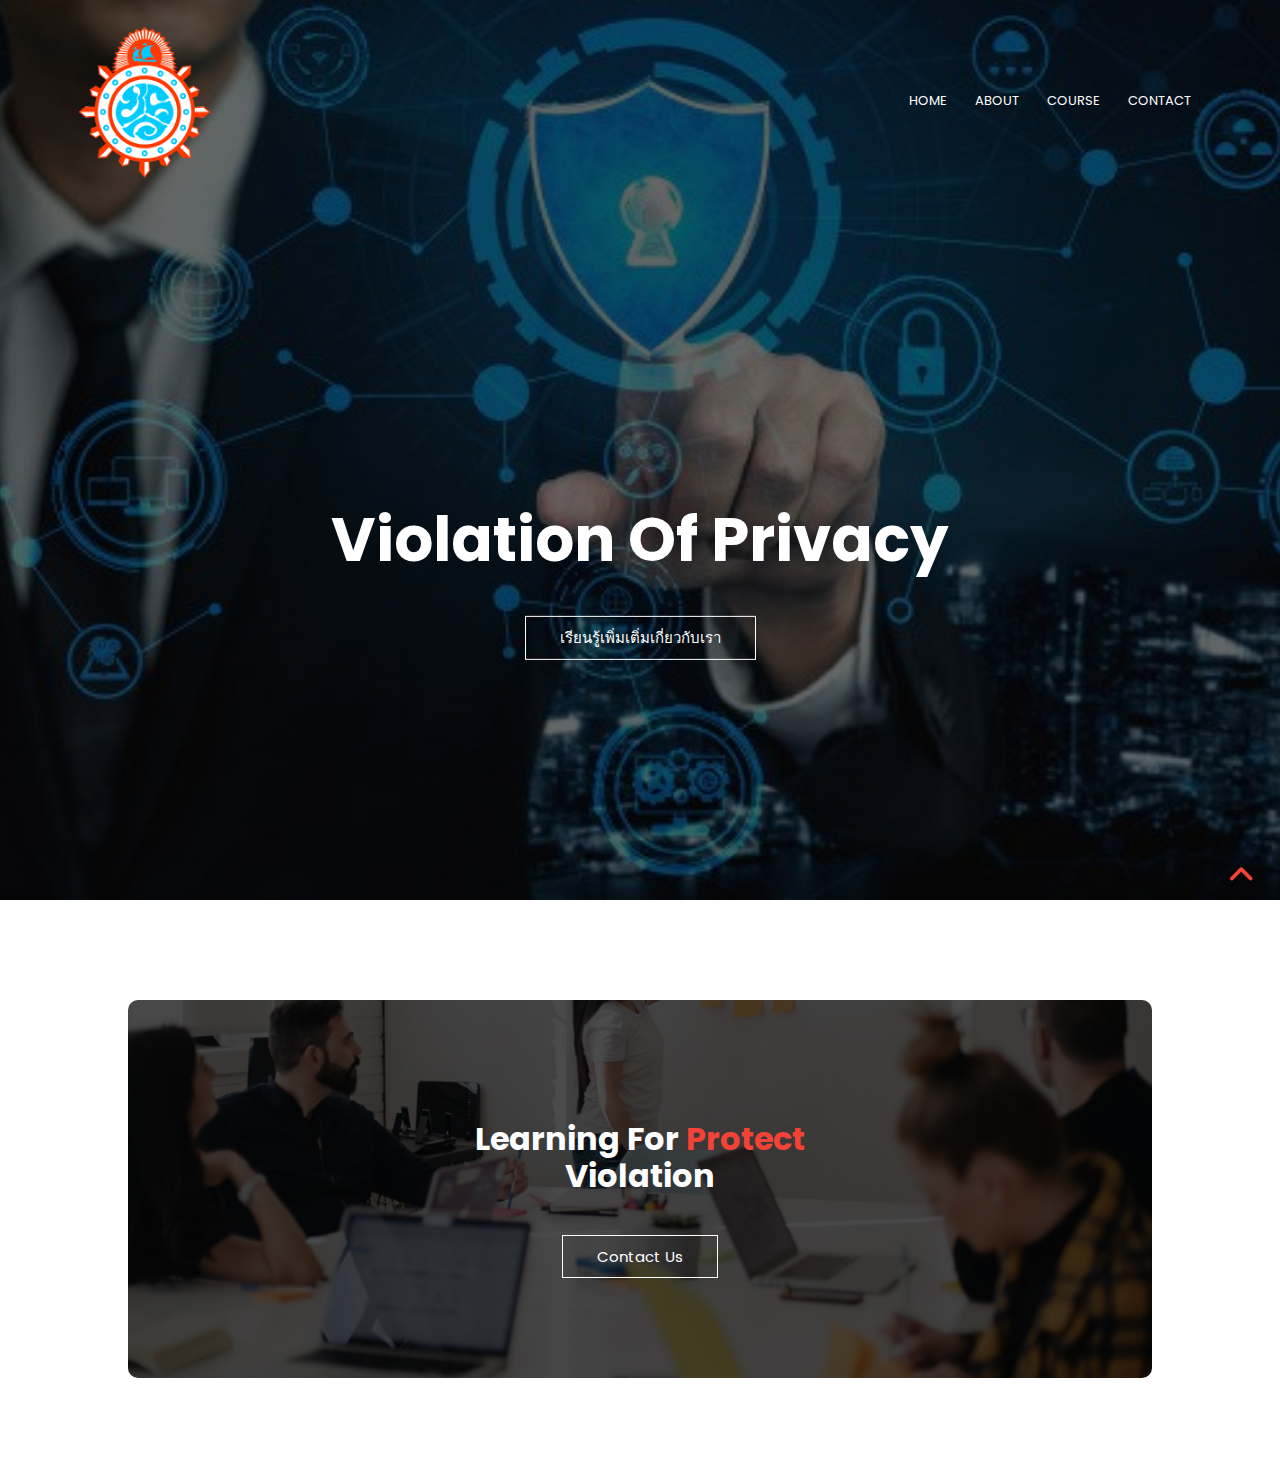
<file: index.html>
<!DOCTYPE html>
<html lang="en">

<head>
  <meta charset="UTF-8">
  <meta name="viewport" content="width=device-width, initial-scale=1.0">
  <link rel="stylesheet" href="css/normalize.css">
  <link rel="stylesheet" href="css/all.min.css">
  <link rel="stylesheet" href="css/main.css">
  <link rel="preconnect" href="https://fonts.googleapis.com">
  <link rel="preconnect" href="https://fonts.gstatic.com" crossorigin>
  <link href="https://fonts.googleapis.com/css2?family=Poppins:wght@400;500;600;700;800&display=swap" rel="stylesheet">
  <title>Violation Of Privacy</title>
</head>

<body>
  <!-- Start Header -->
  <section class="header" id="home">
    <nav>
      <a href="index.html "><img src="imgs/logo cru.png" alt=""></a>
      <div class="nav-links" id="navlinks">
        <i class="fa fa-times" onclick="hideMenu()"></i>
        <ul>
          <li><a href="index.html">Home</a></li>
          <li><a href="about.html">About</a></li>
          <li><a href="course.html">Course</a></li>
        <li><a href="contact.html">Contact</a>
        </ul>
      </div>
      <i class="fa fa-bars" onclick="showMenu()"></i>
    </nav>
    <div class="text-box">
      <h1>Violation Of Privacy</h1>

      <a href="about.html" class="btn-1">เรียนรู้เพิ่มเติ่มเกี่ยวกับเรา</a>
    </div>
  </section>
  <!-- End Header -->

  <!-- Start Call to Action -->
  <section class="cta">
    <h1>
      Learning For <span>Protect</span> <br /> Violation
    </h1>
    <a href="contact.html" class="btn-1">Contact Us</a>
  </section>
  <!-- End Call to Action -->
  <!----------------------------
  -->
  <!-- Start Footer -->
  <!----------------------------
  
  <footer>
    <h4>About Us</h4>
    <p>เพื่อประกอบการเรียนเท่านั้น</p>
    <div class="icons">
      <a href="https://www.facebook.com/profile.php?id=100090427040262"><i class="fab fa-facebook-f"></i>
        <a href="https://www.instagram.com/pkrw_ttr/"><i class="fab fa-instagram"></i>
          <a href="https://twitter.com/Kinaengkub"><i class="fab fa-twitter"></i>
    </div>
    <p>Made <i class="fas fa-heart"></i> by Phakkharawat</p>
  </footer>
  -------->
  <!-- End Footer -->
  
  <div class="up">
    <a href="#home">
      <i class="fas fa-angle-up"></i>
    </a>
  </div>

  <!-- Javascript -->
  <script>
    var navlinks = document.getElementById("navlinks");
    function showMenu() {
      navlinks.style.right = "0"
    }
    function hideMenu() {
      navlinks.style.right = "-200px"
    }
  </script>


</body>

</html>
</file>
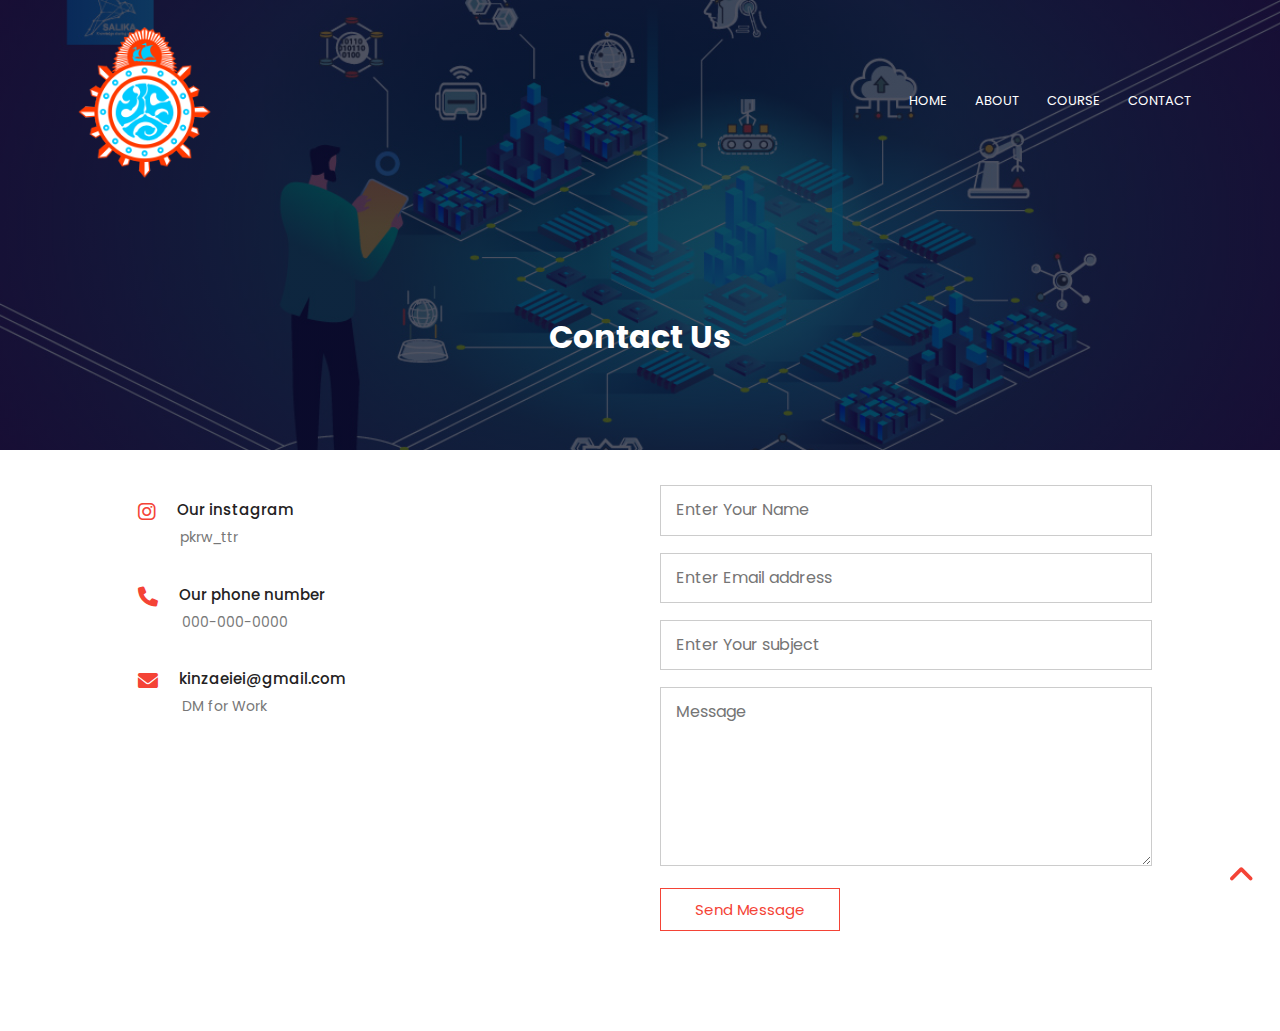
<file: contact.html>
<!DOCTYPE html>
<html lang="en">

<head>
  <meta charset="UTF-8">
  <meta name="viewport" content="width=device-width, initial-scale=1.0">
  <link rel="stylesheet" href="css/normalize.css">
  <link rel="stylesheet" href="css/all.min.css">
  <link rel="stylesheet" href="css/main.css">
  <link rel="preconnect" href="https://fonts.googleapis.com">
  <link rel="preconnect" href="https://fonts.gstatic.com" crossorigin>
  <link href="https://fonts.googleapis.com/css2?family=Poppins:wght@400;500;600;700;800&display=swap" rel="stylesheet">
  <title>Violation Of Privacy</title>
</head>

<body>
  <!-- Start Header -->
  <section class="sub-header" id="home">
    <nav>
      <a href="index.html"><img src="imgs/logo cru.png" alt=""></a>
      <div class="nav-links" id="navlinks">
        <i class="fa fa-times" onclick="hideMenu()"></i>
        <ul>
          <li><a href="index.html">Home</a></li>
          <li><a href="about.html">About</a></li>
          <li><a href="course.html">Course</a></li>

          <li><a href="contact.html">Contact</a></li>
        </ul>
      </div>
      <i class="fa fa-bars" onclick="showMenu()"></i>
    </nav>
    <h1>Contact Us</h1>
  </section>
  <!-- End Header -->
  <!-- S Contact us page-->

  <section class="contact-us">
    <div class="row">
      <div class="contact-col">
        <div>
          <i class="fab fa-instagram"></i>
          <span>
            <h5>Our instagram</h5>
            <p>pkrw_ttr</p>
          </span>
        </div>
        <div>
          <i class="fas fa-phone"></i>
          <span>
            <h5>Our phone number</h5>
            <p>000-000-0000</p>
          </span>
        </div>
        <div>
          <i class="fas fa-envelope"></i>
          <span>
            <h5>kinzaeiei@gmail.com</h5>
            <p>DM for Work</p>
          </span>
        </div>
      </div>
      <div class="contact-col">
        <form method="post">
          <input type="text" placeholder="Enter Your Name" required name="name">
          <input type="email" placeholder="Enter Email address" required name="email">
          <input type="text" placeholder="Enter Your subject" required name="subject">
          <textarea name="message" rows="8" placeholder="Message" required></textarea>
          <button type="submit" class="btn-1 red-btn">Send Message</button>
        </form>



      </div>
    </div>
  </section>






  <!-- E Contact us page-->


  <!-- Start Footer -->
  <!-----
  <footer>
    <h4>About Us</h4>
    <p>เพื่อประกอบการเรียนเท่านั้น.</p>
    <div class="icons">
      <a href="https://www.facebook.com/profile.php?id=100090427040262"><i class="fab fa-facebook-f"></i>
      <a href="https://www.instagram.com/pkrw_ttr/"><i class="fab fa-instagram"></i>
      <a href="https://twitter.com/Kinaengkub"><i class="fab fa-twitter"></i>
    </div>
    <p>Made <i class="fas fa-heart"></i> by Phakkharawat</p>
  </footer>----->
  <!-- End Footer -->
  <div class="up">
    <a href="#home">
      <i class="fas fa-angle-up"></i>
    </a>
  </div>

  <!-- Javascript -->
  <script>
    var navlinks = document.getElementById("navlinks");
    function showMenu() {
      navlinks.style.right = "0"
    }
    function hideMenu() {
      navlinks.style.right = "-200px"
    }
  </script>


</body>

</html>
</file>
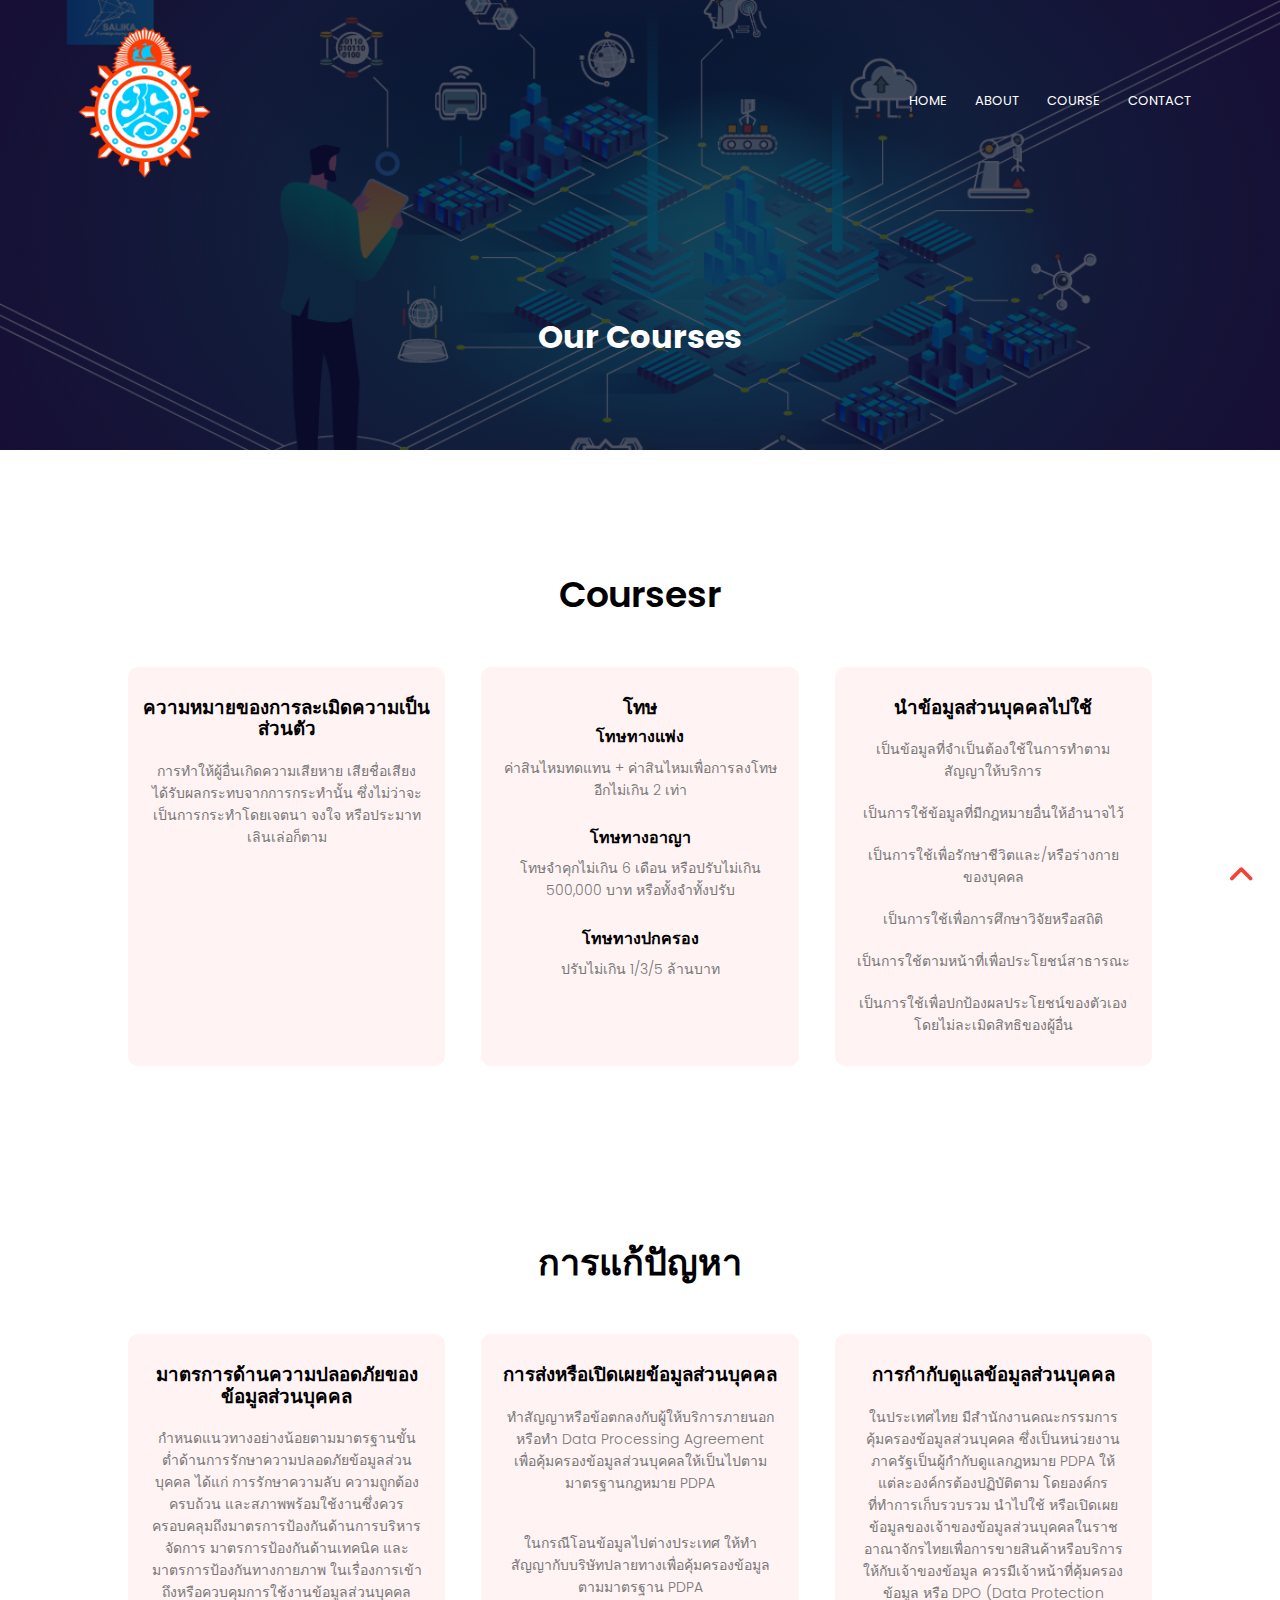
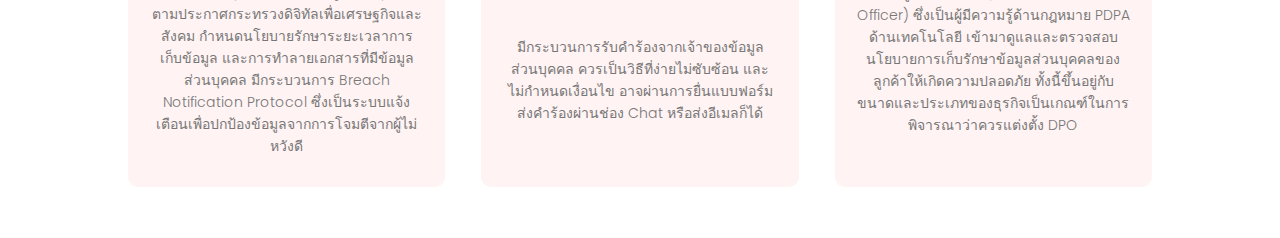
<file: course.html>
<!DOCTYPE html>
<html lang="en">

<head>
  <meta charset="UTF-8">
  <meta name="viewport" content="width=device-width, initial-scale=1.0">
  <link rel="stylesheet" href="css/normalize.css">
  <link rel="stylesheet" href="css/all.min.css">
  <link rel="stylesheet" href="css/main.css">
  <link rel="preconnect" href="https://fonts.googleapis.com">
  <link rel="preconnect" href="https://fonts.gstatic.com" crossorigin>
  <link href="https://fonts.googleapis.com/css2?family=Poppins:wght@400;500;600;700;800&display=swap" rel="stylesheet">
  <title>Violation Of Privacy</title>
</head>

<body>
  <!-- Start Header -->
  <section class="sub-header" id="home">
    <nav>
      <a href="index.html"><img src="imgs/logo cru.png" alt=""></a>
      <div class="nav-links" id="navlinks">
        <i class="fa fa-times" onclick="hideMenu()"></i>
        <ul>
          <li><a href="index.html">Home</a></li>
          <li><a href="about.html">About</a></li>
          <li><a href="course.html">Course</a></li>

        <li><a href="contact.html">Contact</a></li>
        </ul>
      </div>
      <i class="fa fa-bars" onclick="showMenu()"></i>
    </nav>
    <h1>Our Courses</h1>
  </section>
  <!-- End Header -->
  <!-- S course page -->
  <section class="spechial-heading">
    <h1>Coursesr</h1>

    <div class="row">
      <div class="course-col">
        <h3>ความหมายของการละเมิดความเป็นส่วนตัว</h3>
        <p>การทำให้ผู้อื่นเกิดความเสียหาย เสียชื่อเสียง ได้รับผลกระทบจากการกระทำนั้น ซึ่งไม่ว่าจะเป็นการกระทำโดยเจตนา
          จงใจ หรือประมาทเลินเล่อก็ตาม</p>
      </div>
      <div class="course-col">
        <h3>โทษ</h3>
        <h4>โทษทางแพ่ง</h4>
        <p>ค่าสินไหมทดแทน + ค่าสินไหมเพื่อการลงโทษอีกไม่เกิน 2 เท่า</p>
        <br>
        <h4>โทษทางอาญา</h4>
        <p>โทษจำคุกไม่เกิน 6 เดือน หรือปรับไม่เกิน 500,000 บาท หรือทั้งจำทั้งปรับ</p>
        <br>
        <h4>โทษทางปกครอง </h4>
        <p>ปรับไม่เกิน 1/3/5 ล้านบาท</p>
      </div>
      <div class="course-col">
        <h3>นำข้อมูลส่วนบุคคลไปใช้</h3>
        <p>เป็นข้อมูลที่จำเป็นต้องใช้ในการทำตามสัญญาให้บริการ</p>
        <p>เป็นการใช้ข้อมูลที่มีกฎหมายอื่นให้อำนาจไว้</p>
        <p>เป็นการใช้เพื่อรักษาชีวิตและ/หรือร่างกายของบุคคล</p>
        <p>เป็นการใช้เพื่อการศึกษาวิจัยหรือสถิติ</p>
        <p>เป็นการใช้ตามหน้าที่เพื่อประโยชน์สาธารณะ</p>
        <p>เป็นการใช้เพื่อปกป้องผลประโยชน์ของตัวเองโดยไม่ละเมิดสิทธิของผู้อื่น</p>
      </div>
    </div>
  </section>
  <!-- E course page -->
  <!-- S facilities page -->

  <section class="spechial-heading">
    <h1>การแก้ปัญหา</h1>

    <div class="row">
      <div class="course-col">
        <h3> มาตรการด้านความปลอดภัยของข้อมูลส่วนบุคคล</h3>

        <p>กำหนดแนวทางอย่างน้อยตามมาตรฐานขั้นต่ำด้านการรักษาความปลอดภัยข้อมูลส่วนบุคคล ได้แก่ การรักษาความลับ
          ความถูกต้องครบถ้วน และสภาพพร้อมใช้งานซึ่งควรครอบคลุมถึงมาตรการป้องกันด้านการบริหารจัดการ
          มาตรการป้องกันด้านเทคนิค และมาตรการป้องกันทางกายภาพ ในเรื่องการเข้าถึงหรือควบคุมการใช้งานข้อมูลส่วนบุคคล
          ตามประกาศกระทรวงดิจิทัลเพื่อเศรษฐกิจและสังคม
          กำหนดนโยบายรักษาระยะเวลาการเก็บข้อมูล และการทำลายเอกสารที่มีข้อมูลส่วนบุคคล
          มีกระบวนการ Breach Notification Protocol ซึ่งเป็นระบบแจ้งเตือนเพื่อปกป้องข้อมูลจากการโจมตีจากผู้ไม่หวังดี</p>
      </div>
      <div class="course-col">
        <h3>การส่งหรือเปิดเผยข้อมูลส่วนบุคคล</h3>
        <p>ทำสัญญาหรือข้อตกลงกับผู้ให้บริการภายนอก หรือทำ Data Processing Agreement
          เพื่อคุ้มครองข้อมูลส่วนบุคคลให้เป็นไปตามมาตรฐานกฎหมาย PDPA</P>
        <br>
        <p>ในกรณีโอนข้อมูลไปต่างประเทศ ให้ทำสัญญากับบริษัทปลายทางเพื่อคุ้มครองข้อมูลตามมาตรฐาน PDPA</p>
        <br>
        <p>มีกระบวนการรับคำร้องจากเจ้าของข้อมูลส่วนบุคคล ควรเป็นวิธีที่ง่ายไม่ซับซ้อน และไม่กำหนดเงื่อนไข
          อาจผ่านการยื่นแบบฟอร์ม ส่งคำร้องผ่านช่อง Chat หรือส่งอีเมลก็ได้</p>
      </div>
      <div class="course-col">
        <h3>การกำกับดูแลข้อมูลส่วนบุคคล</h3>
        <p>ในประเทศไทย มีสำนักงานคณะกรรมการคุ้มครองข้อมูลส่วนบุคคล ซึ่งเป็นหน่วยงานภาครัฐเป็นผู้กำกับดูแลกฎหมาย PDPA
          ให้แต่ละองค์กรต้องปฏิบัติตาม โดยองค์กรที่ทำการเก็บรวบรวม นำไปใช้
          หรือเปิดเผยข้อมูลของเจ้าของข้อมูลส่วนบุคคลในราชอาณาจักรไทยเพื่อการขายสินค้าหรือบริการให้กับเจ้าของข้อมูล
          ควรมีเจ้าหน้าที่คุ้มครองข้อมูล หรือ DPO (Data Protection Officer) ซึ่งเป็นผู้มีความรู้ด้านกฎหมาย PDPA
          ด้านเทคโนโลยี เข้ามาดูแลและตรวจสอบนโยบายการเก็บรักษาข้อมูลส่วนบุคคลของลูกค้าให้เกิดความปลอดภัย
          ทั้งนี้ขึ้นอยู่กับขนาดและประเภทของธุรกิจเป็นเกณฑ์ในการพิจารณาว่าควรแต่งตั้ง DPO</p>


      </div>
    </div>
  </section>
  <!-- E facilities page -->

  <!-- Start Footer -->
  <!---
  <footer>
    <h4>About Us</h4>
    <p>เพื่อประกอบการเรียนเท่านั้น</p>
    <div class="icons">
      <a href="https://www.facebook.com/profile.php?id=100090427040262"><i class="fab fa-facebook-f"></i>
      <a href="https://www.instagram.com/pkrw_ttr/"><i class="fab fa-instagram"></i>
      <a href="https://twitter.com/Kinaengkub"><i class="fab fa-twitter"></i>
    </div>
    <p>Made <i class="fas fa-heart"></i> by Phakkharawat</p>
  </footer>---->
  <!-- End Footer -->
  <div class="up">
    <a href="#home">
      <i class="fas fa-angle-up"></i>
    </a>
  </div>

  <!-- Javascript -->
  <script>
    var navlinks = document.getElementById("navlinks");
    function showMenu() {
      navlinks.style.right = "0"
    }
    function hideMenu() {
      navlinks.style.right = "-200px"
    }
  </script>


</body>

</html>
</file>
<file: css/main.css>
* {
  box-sizing: border-box;
  margin: 0;
  padding: 0;
  -moz-box-sizing: border-box;
}
:root {
  --main-color: #f44336;
}
html {
  scroll-behavior: smooth;
}
::selection {
  background-color: var(--main-color);
  color: #fff;
}
body {
font-family: 'Poppins', sans-serif;
}
ul { 
  list-style: none;
}

.spechial-heading {
  width: 80%;
  margin: auto;
  text-align: center;
  padding-top: 100px;
}
.spechial-heading h1 {
  font-size: 36px;
  font-weight: 600;
}
.spechial-heading p {
  color: #777;
  font-size: 14px;
  font-weight: 300;
  line-height: 22px;
  padding: 10px;
}


/* Satrt Header */
.header {
  width: 100%;
  height: 100vh;
  background-image: url(../imgs/comcom.jpg);
  background-position: center;
  background-size: cover;
  position: relative;
}
.header::before {
  content: "";
  position: absolute;
  left: 0;
  top: 0;
  width: 100%;
  height: 100%;
  background-color: rgb(0 0 0 / 60%);
}
nav {
  display: flex;
  padding: 2% 6%;
  align-items: center;
  justify-content: space-between;
  position: relative;
}
nav .fa {
  display: none;
}

nav img {
  width: 135px;
}
.nav-links {
  flex: 1;
  text-align: right;
}
.nav-links ul li {
  display: inline-block;
  padding: 8px 12px ;
  position: relative;
  text-transform: uppercase;
}
.nav-links ul li::after {
  content: "";
  width: 0;
  height: 2px;
  background: var(--main-color);
  display: block;
  margin: 3px auto;
  transition: 0.4s;
}
.nav-links ul li:hover::after {
width: 100%;
}
.nav-links ul li a {
  color: #fff; 
  text-decoration: none;
  font-size: 13px;
}
.text-box {
  position: relative;
  width: 90%;
  top: 37%;
  left: 50%;
  transform: translate(-50%, -50%);
  color: #fff;
  text-align: center;
}
.text-box h1 {
  font-size: 61px;
}
@media (max-width: 700px) {
  .text-box h1 {
    font-size: 25px;
  }
  .text-box p {
    font-size: 12px;
  }
  .nav-links ul {
    padding: 30px;
  }
  .nav-links ul li {
    display: block;
    margin-top: 6px;
    transition: 0.4s;
  }
  .nav-links ul li::after {
    content: "";
    width: 0;
    height: 2px;
    background: #fff;
    display: block;
    margin: 5px auto;
    transition: 0.4s;
  }
  .nav-links ul li:hover {
    font-weight: bold;
    transform: translate(-5px);
    width: 100%;
  }
  .nav-links {
    position: fixed;
    background: var(--main-color);
    width: 200px;
    height: 100vh;
    top: 0;
    right:-200px;
    text-align: left;
    z-index: 2;
    transition: 1s;
  }
  nav .fa {
    display: block;
    color: #fff;
    margin: 10px;
    font-size: 22px;
    cursor: pointer;
    transition: 0.4s;
  }
  nav .fa:hover {
    color: #000;
  }
}
.text-box p {
  margin: 10px 0 40px;
  font-size: 14px;
  color: rgb(238, 238, 238);
  line-height: 1.8;
}
.btn-1 {
  display: inline-block;
  text-decoration: none;
  color: #fff;
  border: 1px solid #fff;
  padding: 12px 34px;
  font-size: 15px;
  background: transparent;
  position: relative;
  cursor: pointer;
  transition: 0.5s;
}
.btn-1:hover {
  border: 1px solid var(--main-color);
  background: var(--main-color);
  transition: 0.5s;
}
/* End Header */
 /* Start Course  */
.row {
  margin-top: 5%;
  display: flex;
  justify-content: space-between;
}
.course-col {
  flex-basis: 31%;
  background-color: #fff3f3;
  border-radius: 10px;
  margin-bottom: 5%;
  padding: 20px 12px;
  transition: 0.4s;
}
.course-col h3 {
  text-align: center;
  font-weight: 600;
  margin: 10px 0;
}
.course-col:hover {
  box-shadow: 0 0 20px 0px rgb(0, 0, 0,0.2);
}
@media (max-width: 700px) {
  .row {
    flex-direction: column;
  }
}
 /* End Course  */
 /* Start Campus  */
.capus-col {
  flex-basis: 32%;
  border-radius: 10px;
  margin-bottom: 30px;
  position: relative;
  overflow: hidden;
}
.capus-col img {
  width: 100%;
  display: block;
}
.capus-col .layer {
  height: 100%;
  width: 100%;
  position: absolute;
  top: 0;
  left: 0;
  transition: 0.4s;
}
.capus-col .layer:hover {
  background-color: rgb(226, 0, 0,0.7);
}
.capus-col .layer h3 {
  width: 100%;
  font-weight: 500;
  color: #fff;
  font-size: 26px;
  left: 50%;
  bottom: 0;
  transform: translateX(-50%);
  position: absolute;
  opacity: 0;
  transition: 0.4s;
}
.capus-col .layer:hover h3 {
bottom: 49%;
opacity: 1;
}
 /* End Campus  */
 /* Start Facilities */
.facilities-col {
  flex-basis: 31%;
  border-radius: 10px;
  margin-bottom: 5%;
  text-align: left;
}
.facilities-col img {
  width: 100%;
  border-radius: 10px;
}
.facilities-col p {
  padding: 0;
}
.facilities-col h3 {
  margin-top: 16px;
  margin-bottom: 16px;
  text-align: left;
}
 /* End Facilities */
  /* Start Testmonials  */
.testmon-col {
  flex-basis: 48%;
  border-radius: 10px;
  text-align: left;
  margin-bottom: 5%;
  background-color: #fff3f3;
  padding: 25px;
  cursor: pointer;
  display: flex;
}
.testmon-col img {
  height: 40px; 
  margin-left: 5px;
  margin-right: 30px;
  border-radius: 50%;
}
.testmon-col p {
  padding: 0;
}
.testmon-col h3 {
  margin-top: 15px;
  text-align: left;
}
.testmon-col i {
  margin-top: 15px;
  color: var(--main-color);
}
@media (max-width: 700px) {
  .testmon-col img {
    margin-left: 0;
    margin-right: 15px;
  }
}

  /* End Testmonials  */
  /* Start Call to Action */
  .cta {
    margin: 100px auto;
    width: 80%;
    background-image: linear-gradient(rgba(0,0,0,0.7),rgba(0,0,0,0.7)),
    url(../imgs/banner2.jpg);
    background-position: center;
    background-size: cover;
    border-radius: 10px;
    text-align: center;
    padding: 100px 0;
  }
  .cta h1 {
    text-transform: capitalize;
    color: #fff;
    margin-bottom: 40px;
    padding: 0;
  }
  .cta h1 span {
    color: var(--main-color);
  }

  @media (max-width: 700px) {
    .cta h1 {
      font-size: 24px;
    }
  }
  /* End Call to Action */
  /* Start Footer */
  footer {
    width: 100%;
    text-align: center;
    padding: 30px 0;
  }
  footer h4 {
    margin-top: 20px;
    margin-bottom: 25px;
    font-weight: 600;
  }
  footer p {
    color: #777;
    font-size: 15px;
  }
  .icons .fab {
    color: var(--main-color);
    margin: 0 13px;
    cursor: pointer;
    padding: 18px 0;
  }
i.fas {
    color: red;
  }
  footer p:last-child {
    font-family: cursive;
  }


  /* End Footer */
  .up {
    position: fixed;
    right: 0;
    bottom: 0;
    padding: 5px;
    margin-right: 30px;
    margin-bottom: 20px;
    width: 25px;
    height: 25px;
    text-align: center;
    transition: 0.4s;
    animation-name: up;
    animation-duration: 1s;
    animation-iteration-count: infinite;
    z-index: 2;
  }
  .up i {
    color: var(--main-color);
    font-size: 30px;
  }
  @keyframes up {
    0% {
      transform: translateY(5px);
    }
    50% {
      transform: translateY(-5px);
    }
    100% {
      transform: translatey(5px);
    }
  }

/* About us page */

  .sub-header {
    height: 50vh;
    width: 100%;
    background-image: linear-gradient(rgba(4,9,30,0.7),rgba(4,9,30,0.7)), 
    url(../imgs/comcom2.jpg);
    background-position: center;
    background-size: cover;
    text-align: center;
    color: #fff;
  }
  .sub-header h1 {
    margin-top: 110px;
  }

  .about-us {
    width: 80%;
    margin: auto;
    padding-top: 80px;
    padding-bottom: 50px;
  }
  .about-col {
    flex-basis: 48%;
    padding: 30px 2px;
  }
  .about-col img {
    width: 100%;
  }
  .about-col h1 {
    padding-top: 0;
  }
  .about-col p {
    padding: 15px 0 25px;
    color: #777;
  }
  .red-btn {
    border: 1px solid var(--main-color);
    background: transparent;
    color: var(--main-color);
  }
  .red-btn:hover {
    color: #fff;
  }

  /* blog page */

  .bolg-content {
    width: 80%;
    margin: auto;
    padding: 60px 0;
  }
  .bolg-left {
    flex-basis: 65%;
  }
  .bolg-left img {
    width: 100%;
  }
  .bolg-left h2 {
    color: #222;
    font-weight: 600;
    margin: 30px 0;
  }
  .bolg-left p {
    padding: 5px 0;
    color: #999;
    line-height: 1.4;
  }
  .bolg-right {
    flex-basis: 32%;
  }
  .bolg-right h3 {
    background: var(--main-color);
    color: #fff;
    padding: 7px 0;
    font-size: 16px;
    margin-bottom: 20px;
    text-align: center;
    font-weight: normal;
  }
  .bolg-right div {
    display: flex;
    align-items: center;
    justify-content: space-between;
    color: #555;
    padding: 8px;
  }
  .comment-box {
    border: 1px solid #ccc;
    margin: 50px 0;
    padding: 10px 20px;
  }
  .comment-box h3 {
    text-align: left;
  }
  .comment-form input,
  .comment-form textarea {
    width: 100%;
    padding: 15px;
    margin: 15px 0;
    border: none;
    outline: none;
    background: #f0f0f0;
    caret-color: var(--main-color);
  }
  .comment-form input:focus,
  .comment-form textarea:focus {
    border: 1px solid var(--main-color);
  }
  .comment-form button {
    margin: 10px 0;
  }

  @media (max-width: 700px) {
    .sub-header {
      font-size: 13px;
    }
  }

  /* Contact us page */

.location {
  width: 80%;
  margin: auto;
  padding: 80px 0;
}
.location iframe {
  width: 100%;
}
.contact-us {
  width: 80%;
  margin: auto;
}
.contact-col {
  flex-basis: 48%;
  margin-bottom: 30px;
}
.contact-col div {
  display: flex;
  align-items: center;
  margin-bottom: 40px;
}
.contact-col div i {
  font-size: 20px;
  color: var(--main-color);
  margin: 10px;
  margin-right: 21px;
  margin-top: -12px;
}
.contact-col h5 {
  font-weight: 500;
  font-size: 15px;
  color: rgb(36, 34, 34);
}

.contact-col p {
  margin-top: 11px;
  color: #777;
  font-size: 14px;
  margin-left: 3px;
}

.contact-col > form {
  margin-bottom: 70px;
  margin-top: -16px;
}
.contact-col input,
.contact-col textarea {
  width: 100%;
  padding: 15px;
  margin-bottom: 17px;
  outline: none;
  border: 1px solid #ccc;
  caret-color: var(--main-color);
}
.contact-col input:focus,
.contact-col textarea:focus {
  border: 1px solid var(--main-color);
}
</file>
